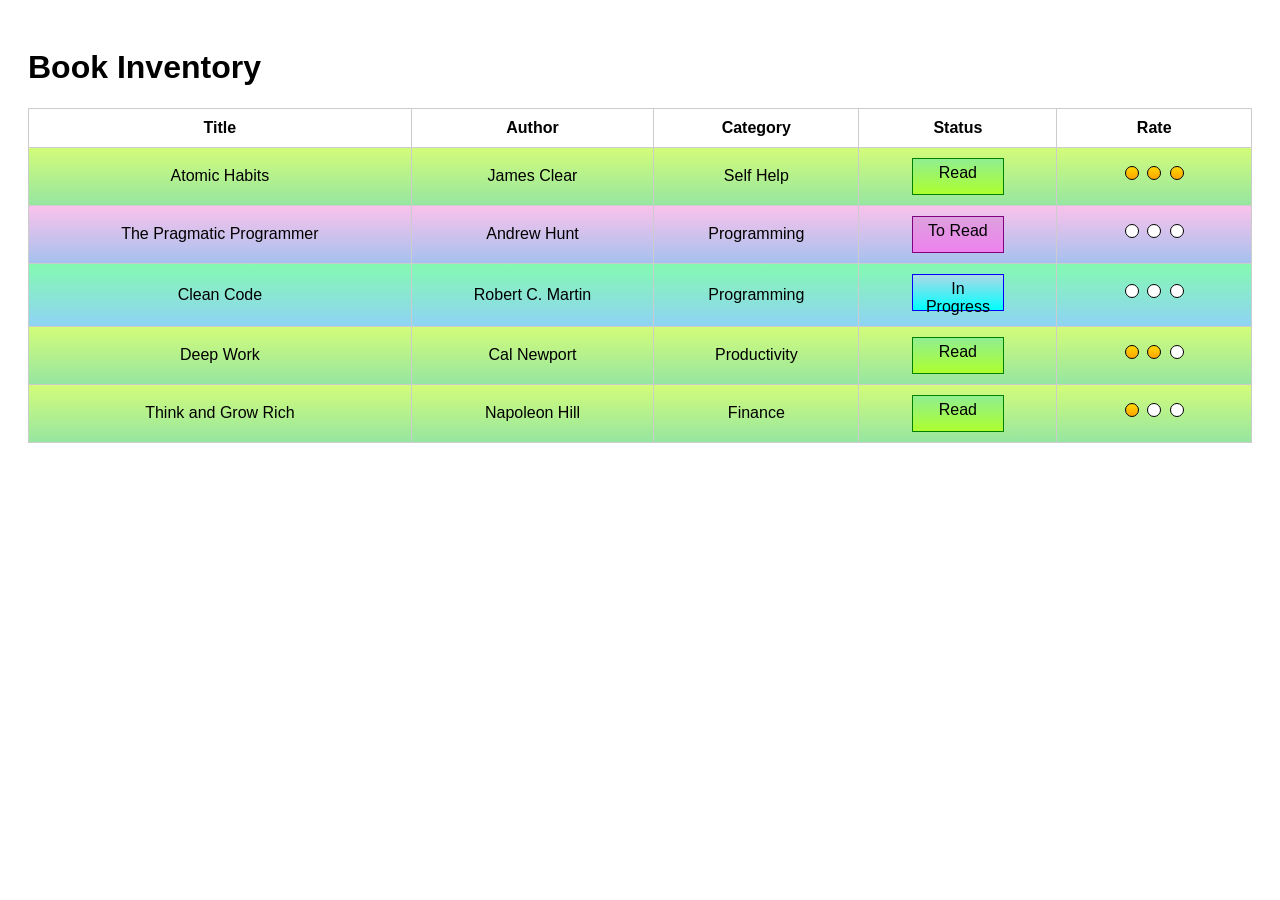
<file: book-inventory-app/index.html>
<!DOCTYPE html>
<html lang="en">
<head>
  <meta charset="UTF-8">
  <meta name="viewport" content="width=device-width, initial-scale=1.0">
  <title>Book Inventory</title>
  <link rel="stylesheet" href="styles.css">
</head>
<body>

  <h1>Book Inventory</h1>

  <table>
    <thead>
      <tr>
        <th>Title</th>
        <th>Author</th>
        <th>Category</th>
        <th>Status</th>
        <th>Rate</th>
      </tr>
    </thead>

    <tbody>
      <tr class="read">
        <td>Atomic Habits</td>
        <td>James Clear</td>
        <td>Self Help</td>
        <td><span class="status">Read</span></td>
        <td>
          <span class="rate three">
            <span></span>
            <span></span>
            <span></span>
          </span>
        </td>
      </tr>

      <tr class="to-read">
        <td>The Pragmatic Programmer</td>
        <td>Andrew Hunt</td>
        <td>Programming</td>
        <td><span class="status">To Read</span></td>
        <td>
          <span class="rate">
            <span></span>
            <span></span>
            <span></span>
          </span>
        </td>
      </tr>

      <tr class="in-progress">
        <td>Clean Code</td>
        <td>Robert C. Martin</td>
        <td>Programming</td>
        <td><span class="status">In Progress</span></td>
        <td>
          <span class="rate">
            <span></span>
            <span></span>
            <span></span>
          </span>
        </td>
      </tr>

      <tr class="read">
        <td>Deep Work</td>
        <td>Cal Newport</td>
        <td>Productivity</td>
        <td><span class="status">Read</span></td>
        <td>
          <span class="rate two">
            <span></span>
            <span></span>
            <span></span>
          </span>
        </td>
      </tr>

      <tr class="read">
        <td>Think and Grow Rich</td>
        <td>Napoleon Hill</td>
        <td>Finance</td>
        <td><span class="status">Read</span></td>
        <td>
          <span class="rate one">
            <span></span>
            <span></span>
            <span></span>
          </span>
        </td>
      </tr>
    </tbody>
  </table>

</body>
</html>
</file>
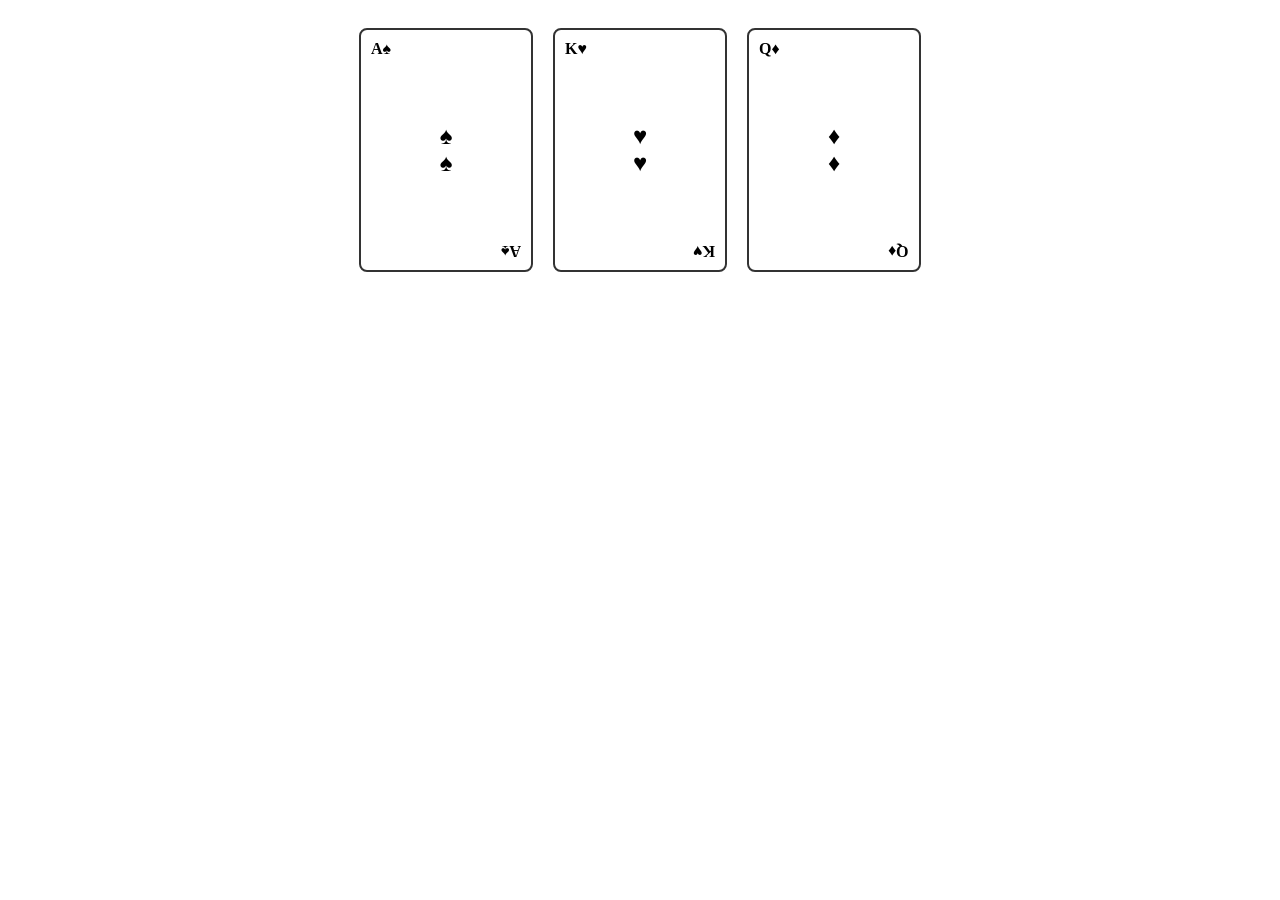
<file: page-of-playing-cards/index.html>
<!DOCTYPE html>
<html lang="en">
<head>
    <link rel="stylesheet" href="styles.css">
</head>
<body>

    <main id="playing-cards">
        <div class="card">
            <div class="left">A♠</div>
            <div class="middle"><span>♠</span><span>♠</span></div>
            <div class="right">A♠</div>
        </div>
        <div class="card">
            <div class="left">K♥</div>
            <div class="middle"><span>♥</span><span>♥</span></div>
            <div class="right">K♥</div>
        </div>
        <div class="card">
            <div class="left">Q♦</div>
            <div class="middle"><span>♦</span><span>♦</span></div>
            <div class="right">Q♦</div>
        </div>
    </main>

</body>
</html>
</file>
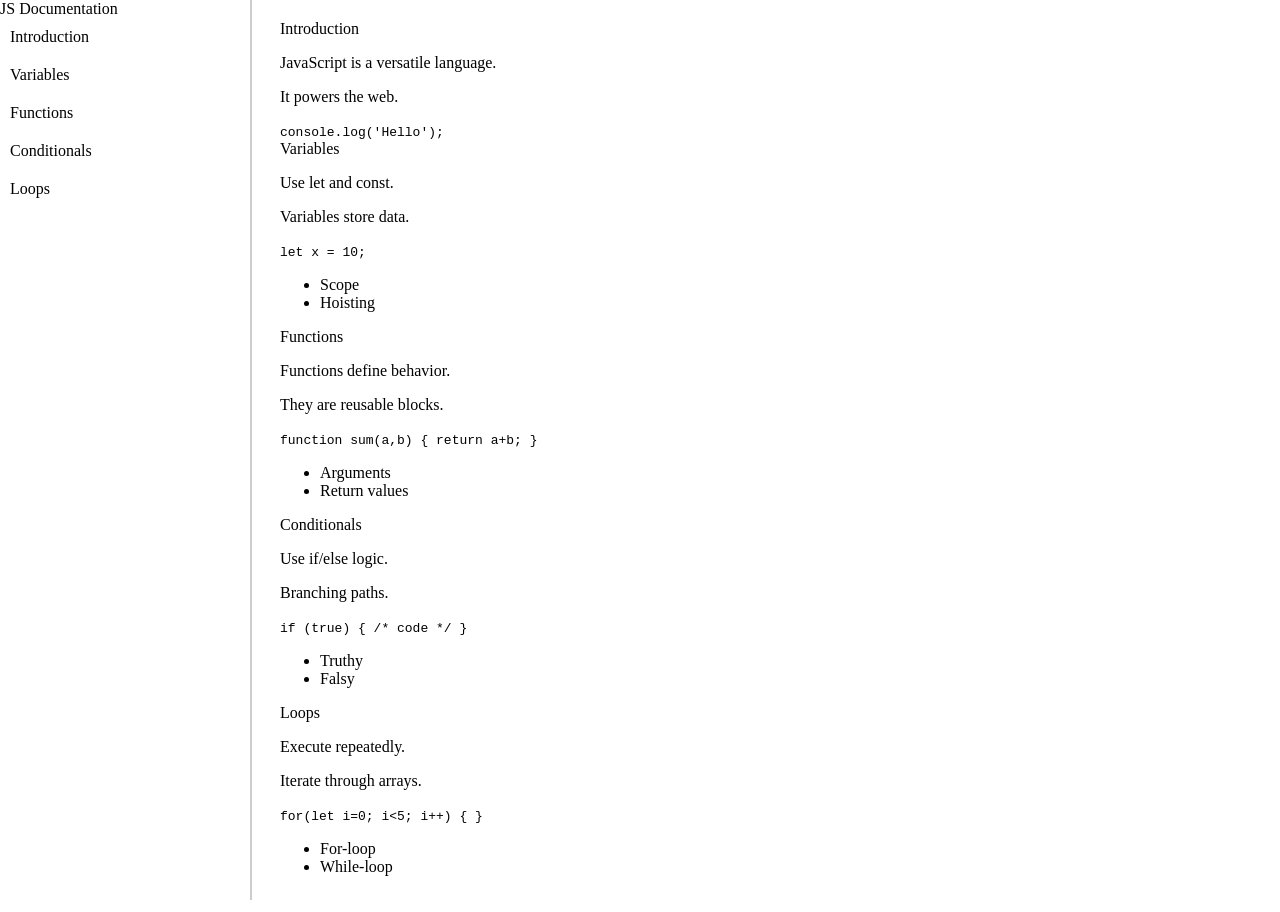
<file: technical-documentation-page/index.html>
<!DOCTYPE html>
<html lang="en">
<head>
    <link rel="stylesheet" href="styles.css">
</head>
<body>
    <nav id="navbar">
        <header>JS Documentation</header>
        <a class="nav-link" href="#Introduction">Introduction</a>
        <a class="nav-link" href="#Variables">Variables</a>
        <a class="nav-link" href="#Functions">Functions</a>
        <a class="nav-link" href="#Conditionals">Conditionals</a>
        <a class="nav-link" href="#Loops">Loops</a>
    </nav>

    <main id="main-doc">
        <section class="main-section" id="Introduction">
            <header>Introduction</header>
            <p>JavaScript is a versatile language.</p>
            <p>It powers the web.</p>
            <code>console.log('Hello');</code>
        </section>

        <section class="main-section" id="Variables">
            <header>Variables</header>
            <p>Use let and const.</p>
            <p>Variables store data.</p>
            <code>let x = 10;</code>
            <ul>
                <li>Scope</li>
                <li>Hoisting</li>
            </ul>
        </section>

        <section class="main-section" id="Functions">
            <header>Functions</header>
            <p>Functions define behavior.</p>
            <p>They are reusable blocks.</p>
            <code>function sum(a,b) { return a+b; }</code>
            <ul>
                <li>Arguments</li>
                <li>Return values</li>
            </ul>
        </section>

        <section class="main-section" id="Conditionals">
            <header>Conditionals</header>
            <p>Use if/else logic.</p>
            <p>Branching paths.</p>
            <code>if (true) { /* code */ }</code>
            <ul>
                <li>Truthy</li>
                <li>Falsy</li>
            </ul>
        </section>

        <section class="main-section" id="Loops">
            <header>Loops</header>
            <p>Execute repeatedly.</p>
            <p>Iterate through arrays.</p>
            <code>for(let i=0; i<5; i++) { }</code>
            <ul>
                <li>For-loop</li>
                <li>While-loop</li>
            </ul>
        </section>
    </main>
</body>
</html>
</file>
<file: book-inventory-app/styles.css>
body {
  font-family: Arial, sans-serif;
  padding: 20px;
}

table {
  width: 100%;
  border-collapse: collapse;
}

th,
td {
  border: 1px solid #ccc;
  padding: 10px;
  text-align: center;
}

span {
  display: inline-block;
}

/* Row styles */

tr[class="read"] {
  background-image: linear-gradient(#d4fc79, #96e6a1);
}

tr[class="to-read"] {
  background-image: linear-gradient(#fbc2eb, #a6c1ee);
}

tr[class="in-progress"] {
  background-image: linear-gradient(#84fab0, #8fd3f4);
}

/* Status styles */

tr[class="to-read"] span[class="status"] {
  border: 1px solid purple;
  background-image: linear-gradient(plum, violet);
}

tr[class="read"] span[class="status"] {
  border: 1px solid green;
  background-image: linear-gradient(lightgreen, greenyellow);
}

tr[class="in-progress"] span[class="status"] {
  border: 1px solid blue;
  background-image: linear-gradient(lightblue, cyan);
}

/* Status and Rate containers */

span[class="status"],
span[class^="rate"] {
  height: 25px;
  width: 80px;
  padding: 5px;
}

/* Rating circles */

span[class^="rate"] > span {
  border: 1px solid black;
  border-radius: 50%;
  margin: 2px;
  height: 12px;
  width: 12px;
  background-color: white;
}

/* One */

span[class~="one"] > span:first-child {
  background-image: linear-gradient(gold, orange);
}

/* Two */

span[class~="two"] > span:nth-child(1),
span[class~="two"] > span:nth-child(2) {
  background-image: linear-gradient(gold, orange);
}

/* Three */

span[class~="three"] > span {
  background-image: linear-gradient(gold, orange);
}
</file>
<file: page-of-playing-cards/styles.css>
/* Container styling */
#playing-cards {
    display: flex;
    justify-content: center;
    flex-wrap: wrap;
    gap: 20px;
    padding: 20px;
}

/* Card styling */
.card {
    width: 150px;
    height: 220px;
    border: 2px solid #333;
    border-radius: 8px;
    display: flex;
    justify-content: space-between;
    padding: 10px;
    background: white;
}

/* Positioning children within the card */
.left {
    align-self: flex-start;
    font-weight: bold;
}

.middle {
    align-self: center;
    display: flex;
    flex-direction: column;
    align-items: center;
    font-size: 24px;
}

.right {
    align-self: flex-end;
    font-weight: bold;
    transform: rotate(180deg); /* Style choice: flip the bottom corner */
}
</file>
<file: technical-documentation-page/styles.css>
body {
    display: flex;
    margin: 0;
}

#navbar {
    position: fixed;
    width: 250px;
    height: 100vh;
    border-right: 2px solid #ccc;
    display: flex;
    flex-direction: column;
}

#main-doc {
    margin-left: 260px;
    padding: 20px;
}

.nav-link {
    padding: 10px;
    text-decoration: none;
    color: black;
}

/* Media Query for smaller devices */
@media (max-width: 600px) {
    body {
        flex-direction: column;
    }
    #navbar {
        position: relative;
        width: 100%;
        height: auto;
    }
    #main-doc {
        margin-left: 0;
    }
}
</file>
